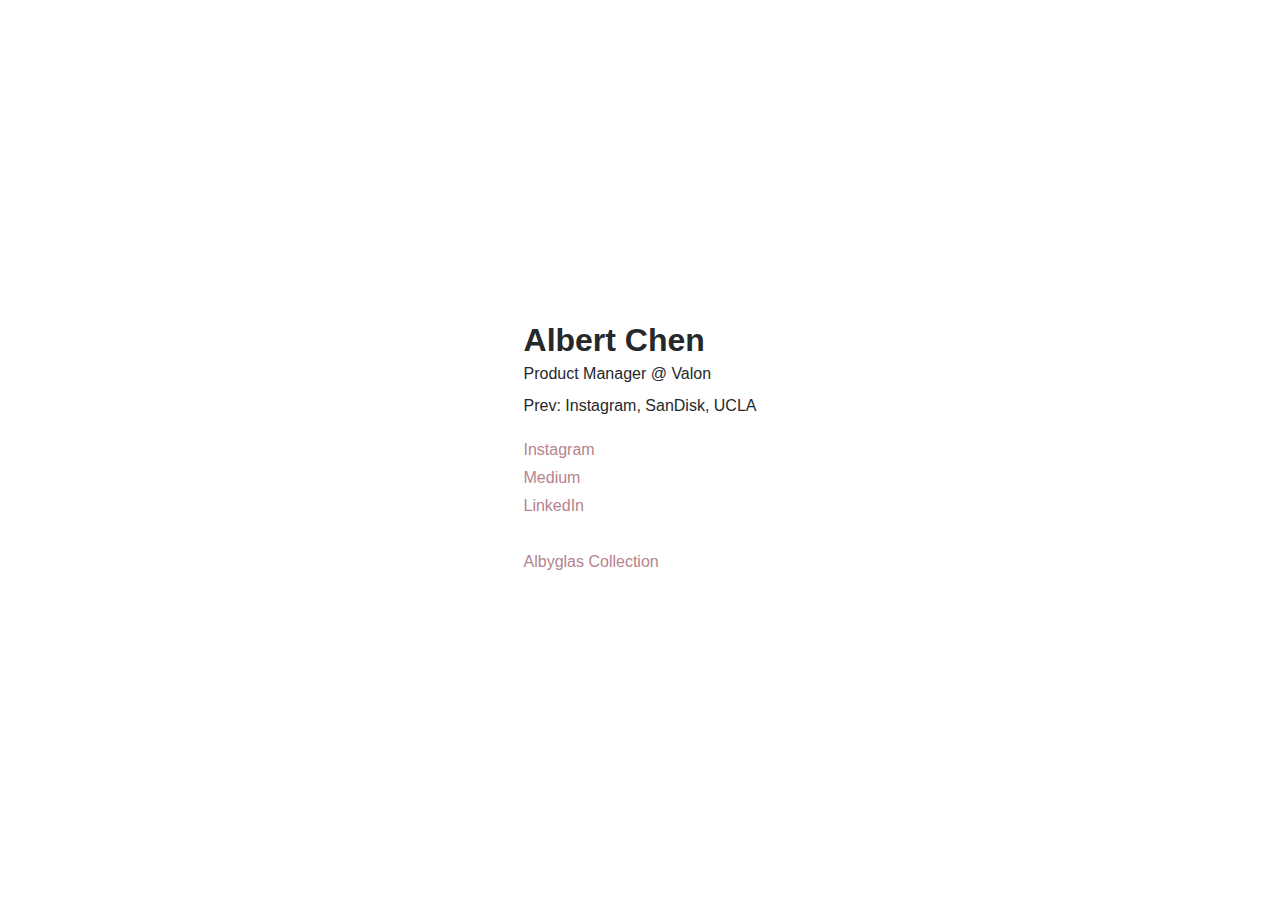
<file: index.html>
<!DOCTYPE html>
<html lang="en">
<head>
  <!-- Global site tag (gtag.js) - Google Analytics -->
  <script async src="https://www.googletagmanager.com/gtag/js?id=UA-146808986-1"></script>
  <script>
    window.dataLayer = window.dataLayer || [];
    function gtag(){dataLayer.push(arguments);}
    gtag('js', new Date());

    gtag('config', 'UA-146808986-1');
  </script>
  <meta charset="utf-8" />
  <meta name="viewport" content="width=device-width, initial-scale=1.0" />
  <title>Albert Chen</title>
  <link rel="stylesheet" href="./css/alby.css" />
  <!-- Facebook Pixel Code -->
  <script>
    !function(f,b,e,v,n,t,s)
    {if(f.fbq)return;n=f.fbq=function(){n.callMethod?
    n.callMethod.apply(n,arguments):n.queue.push(arguments)};
    if(!f._fbq)f._fbq=n;n.push=n;n.loaded=!0;n.version='2.0';
    n.queue=[];t=b.createElement(e);t.async=!0;
    t.src=v;s=b.getElementsByTagName(e)[0];
    s.parentNode.insertBefore(t,s)}(window, document,'script',
    'https://connect.facebook.net/en_US/fbevents.js');
    fbq('init', '1580319068777241');
    fbq('track', 'PageView');
  </script>
  <noscript><img height="1" width="1" style="display:none"
    src="https://www.facebook.com/tr?id=1580319068777241&ev=PageView&noscript=1"
  /></noscript>
  <!-- End Facebook Pixel Code -->
</head>
<body>
  <div className="unit">
    <header>
      <h1>Albert Chen</h1>
      <p>
        <span>Product Manager @ Valon</span>
      </p>
      <p>
        <span>Prev: Instagram, SanDisk, UCLA</span>
      </p>
    </header>

    <ul>
      <li>
        <a href="http://www.instagram.com/albychen5" target="_blank">
          Instagram
        </a>
      </li>
      <li>
        <a href="https://medium.com/@albychen5" target="_blank">
          Medium
        </a>
      </li>
      <li>
        <a href="https://www.linkedin.com/in/albychen/" target="_blank">
          LinkedIn
        </a>
      </li>
      <li><br>
      </li>
      <li>
        <a href="https://gabriel-glasinternational.com/product/two-glass-gift-box-gold-edition-mouth-blown/" target="_blank">
          Albyglas Collection
        </a>
      </li>
    </ul>
  </div>
</body>
</html>

<!-- website layout borrowed from Steven La -->
</file>
<file: css/alby.css>
@import url('https://rsms.me/inter/inter.css');

html {
  font-family: 'Inter', sans-serif;
  font-size: 1em;
  margin: 0;
  padding: 0;
  height: 100%;
  color: #26292b;
  line-height: 1.75em;
}

body {
  display: flex;
  margin: 0;
  height: 100%;
  align-items: center;
  justify-content: center;
}

.unit {
  padding-bottom: 10px;
}

h1 {
  font-weight: 800;
  font-size: 2em;
  line-height: 1em;
  margin: 0;
}

p {
  margin: 0.25em 0 0;
  font-weight: 300;
}

ul {
  margin: 1em 0 0;
  padding: 0;
}

li {
  list-style: none;
}

a {
  text-decoration: none;
  color: #B5838D;
}

@supports (font-variation-settings: normal) {
  html {
    font-family: 'Inter var', sans-serif;
  }
}
</file>
